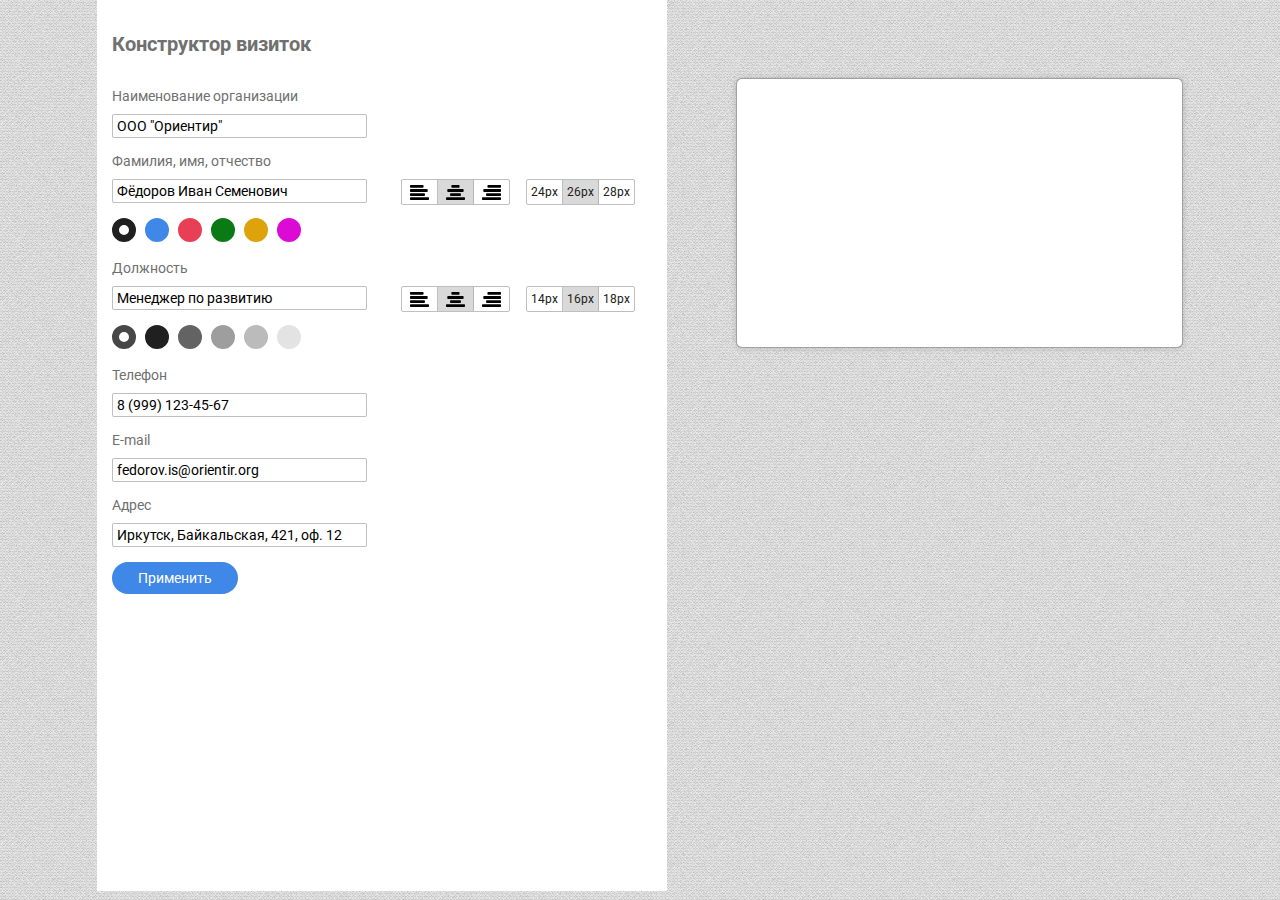
<file: index.html>
<!DOCTYPE html>
<html lang="ru">
<head>
    <meta charset="UTF-8">
    <link rel="stylesheet" href="app.css">
    <title>Конструктор визиток</title>
</head>
<body>
    <div class="wrapper">
        <div id="first-constructor">
            <div class="editor">
                <h1>Конструктор визиток</h1>
                <div class="field">
                    <p>Наименование организации</p>
                    <input type="text" name="company-name" value="ООО &quotОриентир&quot">
                </div>
                <div class="field">
                    <p>Фамилия, имя, отчество</p>
                    <div>
                        <input type="text" name="person-name" value="Фёдoров Иван Семенович">
                        <div class="align switch">
                            <div class="align-left option"></div>
                            <div class="align-center option selected"></div>
                            <div class="align-right option borderless"></div>
                        </div>
                        <div class="size switch">
                            <div class="option">24px</div>
                            <div class="option selected">26px</div>
                            <div class="option borderless">28px</div>
                        </div>
                        <div class="color-switch">
                            <div class="color-option black color-selected"></div>
                            <div class="color-option blue"></div>
                            <div class="color-option red"></div>
                            <div class="color-option green"></div>
                            <div class="color-option yellow"></div>
                            <div class="color-option purple"></div>
                        </div>
                    </div>
                </div>
                <div class="field">
                    <p>Должность</p>
                        <div>
                        <input type="text" name="position" value="Менеджер по развитию">
                        <div class="switch align">
                            <div class="align-left option"></div>
                            <div class="align-center option selected"></div>
                            <div class="align-right option borderless"></div>
                        </div>
                        <div class="switch size">
                            <div class="option">14px</div>
                            <div class="option selected">16px</div>
                            <div class="option borderless">18px</div>
                        </div>
                        <div class="color-switch">
                            <div class="color-option c1 color-selected"></div>
                            <div class="color-option c2"></div>
                            <div class="color-option c3"></div>
                            <div class="color-option c4"></div>
                            <div class="color-option c5"></div>
                            <div class="color-option c6"></div>
                        </div>
                    </div>
                </div>
                <div class="field">
                    <p>Телефон</p>
                    <input type="text" name="phone-number" value="8 (999) 123-45-67">
                </div>
                <div class="field">
                    <p>E-mail</p>
                    <input type="text" name="email" value="fedorov.is@orientir.org">
                </div>
                <div class="field">
                    <p>Адрес</p>
                    <input type="text" name="address" value="Иркутск, Байкальская, 421, оф. 12">
                </div>
                <div class="field">
                    <input type="button" value="Применить" onclick="apply('first-constructor')">
                </div>
            </div>
            <div class="display">
                <p class="company-name"></p>
                <p class="person-name"></p>
                <p class="position"></p>
                <div class="additional">
                    <p></p>
                </div>
                <p class="additional"></p>
                <p class="additional"></p>
            </div>
        </div>
    </div>
    <script src="app.js"></script>
</body>
</html>
</file>
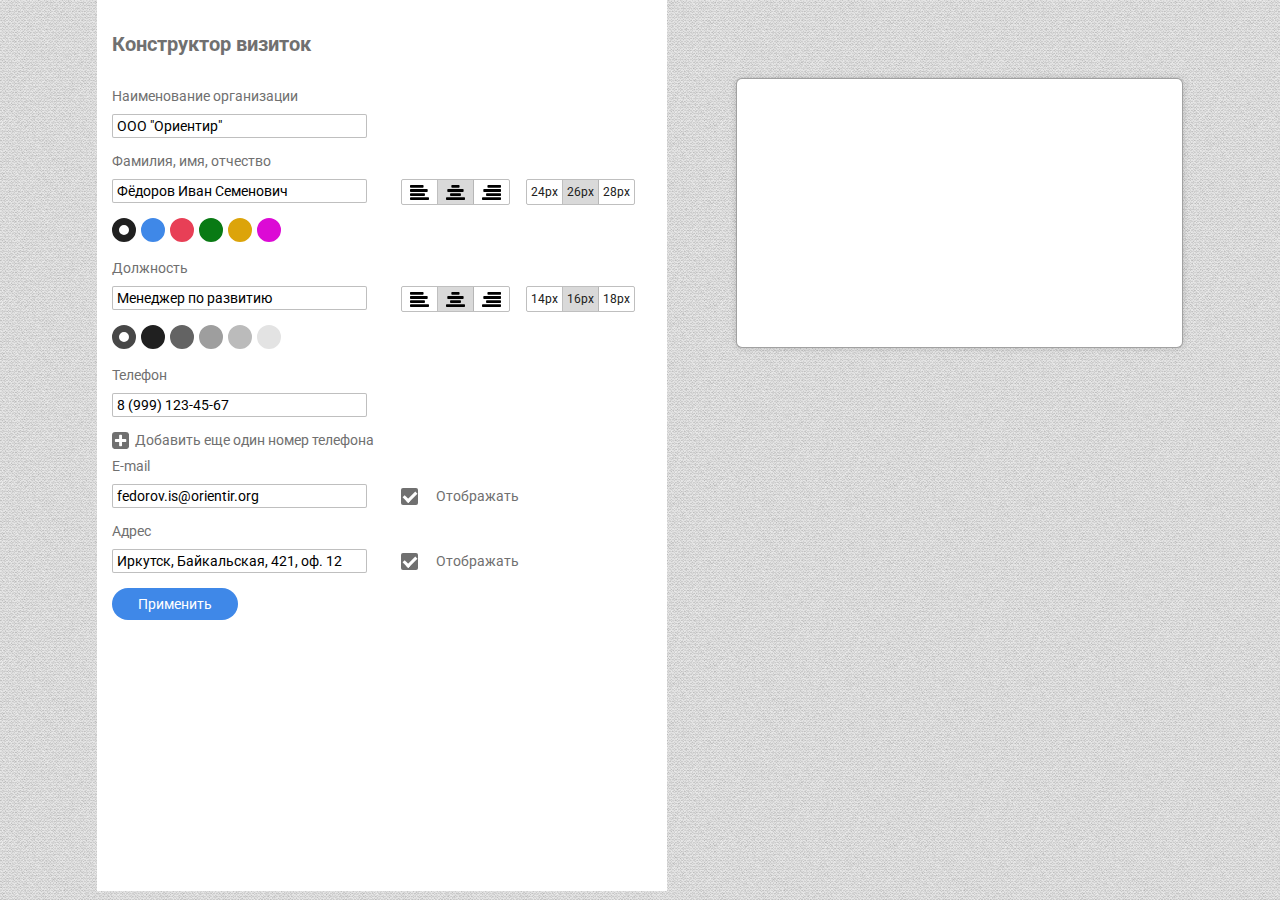
<file: Cards/index.html>
<!DOCTYPE html>
<html lang="ru">
<head>
    <meta charset="UTF-8">
    <link rel="stylesheet" href="app.css">
    <title>Конструктор визиток</title>
</head>
<body>
    <div class="wrapper">
        <div id="first-constructor">
            <div class="editor">
                <h1>Конструктор визиток</h1>
                <div class="field">
                    <p>Наименование организации</p>
                    <input type="text" name="company-name" value="ООО &quotОриентир&quot">
                </div>
                <div class="field">
                    <p>Фамилия, имя, отчество</p>
                    <div>
                        <input type="text" name="person-name" value="Фёдoров Иван Семенович">
                        <div class="align switch">
                            <div class="align-left option"></div>
                            <div class="align-center option selected"></div>
                            <div class="align-right option borderless"></div>
                        </div>
                        <div class="size switch">
                            <div class="option">24px</div>
                            <div class="option selected">26px</div>
                            <div class="option borderless">28px</div>
                        </div>
                        <div class="color-switch">
                            <div class="color-option black color-selected"></div>
                            <div class="color-option blue"></div>
                            <div class="color-option red"></div>
                            <div class="color-option green"></div>
                            <div class="color-option yellow"></div>
                            <div class="color-option purple"></div>
                        </div>
                    </div>
                </div>
                <div class="field">
                    <p>Должность</p>
                        <div>
                        <input type="text" name="position" value="Менеджер по развитию">
                        <div class="switch align">
                            <div class="align-left option"></div>
                            <div class="align-center option selected"></div>
                            <div class="align-right option borderless"></div>
                        </div>
                        <div class="switch size">
                            <div class="option">14px</div>
                            <div class="option selected">16px</div>
                            <div class="option borderless">18px</div>
                        </div>
                        <div class="color-switch">
                            <div class="color-option c1 color-selected"></div>
                            <div class="color-option c2"></div>
                            <div class="color-option c3"></div>
                            <div class="color-option c4"></div>
                            <div class="color-option c5"></div>
                            <div class="color-option c6"></div>
                        </div>
                    </div>
                </div>
                <div class="field">
                    <p>Телефон</p>
                    <input type="text" name="phone-number" value="8 (999) 123-45-67">
                    <div class="remove-button"></div>
                </div>
                <div class="add-button field">
                    <p></p>
                </div>
                <div class="field">
                    <p>E-mail</p>
                    <input type="text" name="email" value="fedorov.is@orientir.org">
                    <input type="checkbox" class="display_choice" checked>
                    <label class="container">Отображать
                        <input type="checkbox" class="display_choice" checked>
                        <span class="checkmark"></span>
                    </label>
                </div>
                <div class="field">
                    <p>Адрес</p>
                    <input type="text" name="address" value="Иркутск, Байкальская, 421, оф. 12">
                    <label class="container">Отображать
                        <input type="checkbox" class="display_choice" checked>
                        <span class="checkmark"></span>
                    </label>
                </div>
                <div class="field">
                    <input type="button" value="Применить" onclick="apply('first-constructor')">
                </div>
            </div>
            <div class="display">
                <p class="company-name"></p>
                <p class="person-name"></p>
                <p class="position"></p>
                <div class="additional">
                    <p></p>
                </div>
                <p class="additional"></p>
                <p class="additional"></p>
            </div>
        </div>
    </div>
    <script src="app.js"></script>
</body>
</html>
</file>
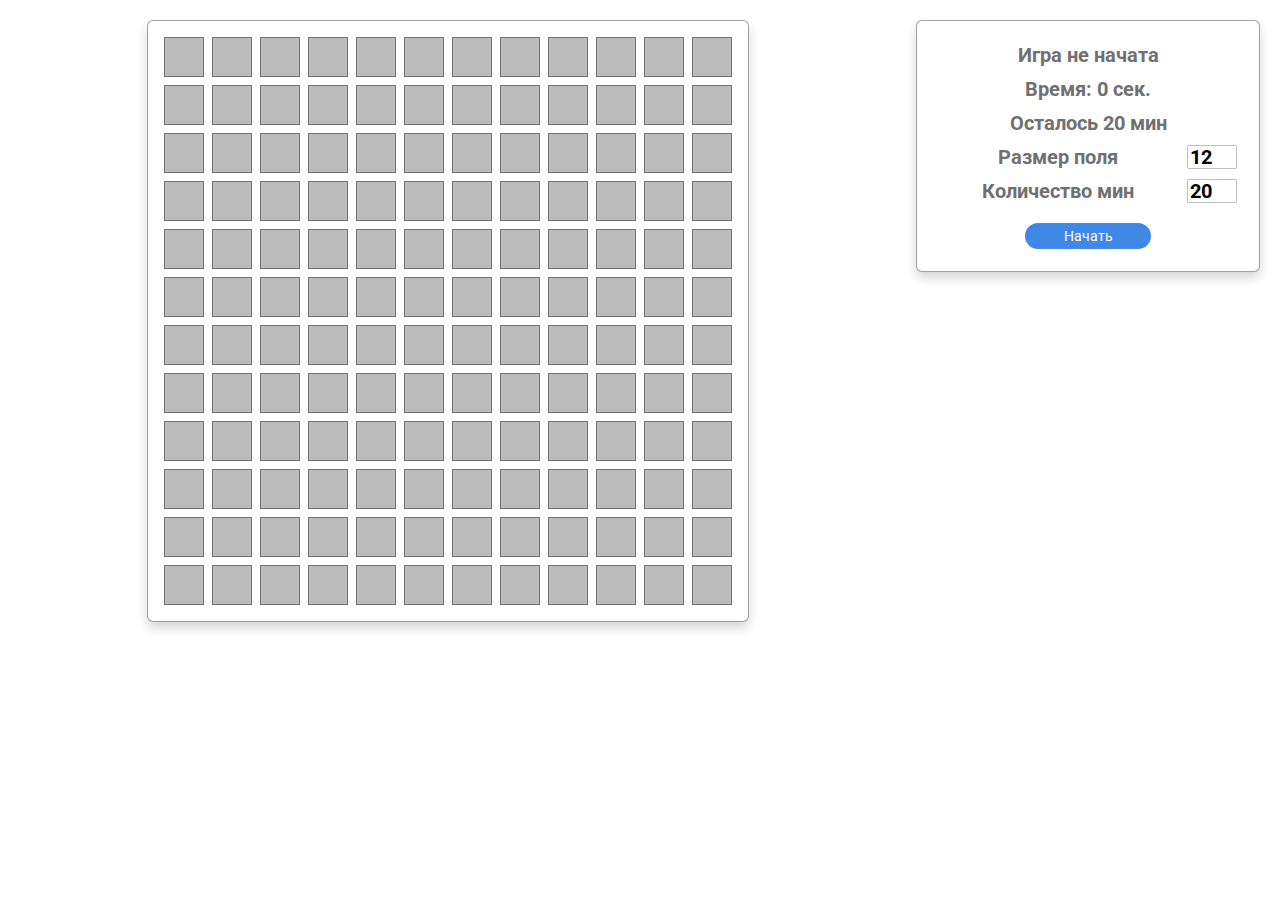
<file: MineSweeper/index.html>
<!DOCTYPE html>
<html lang="ru">
<head>
    <link rel="stylesheet" href="app.css">
    <meta charset="UTF-8">
    <title>Сапер</title>
</head>
<body>
    <div id="wrapper">
        <div class="field-wrapper">
            <div class="field window">
            </div>
        </div>
        <div class="interface">
            <div class="window">
                <p class="status">Игра не начата</p>
              <p class="timer">Время: <span>0</span> сек.</p>
                <p class="counter">Осталось <span></span> мин</p>
              <p>Размер поля<input type="number" min="1" name="field-size" value="12"></p>
               <p>Количество мин <input type="number" min="1" name="bombs-number" value="20"></p>
              <button>Начать</button>
            </div>
        </div>
    </div>

    <script src="app.js"></script>
</body>
</html>
</file>
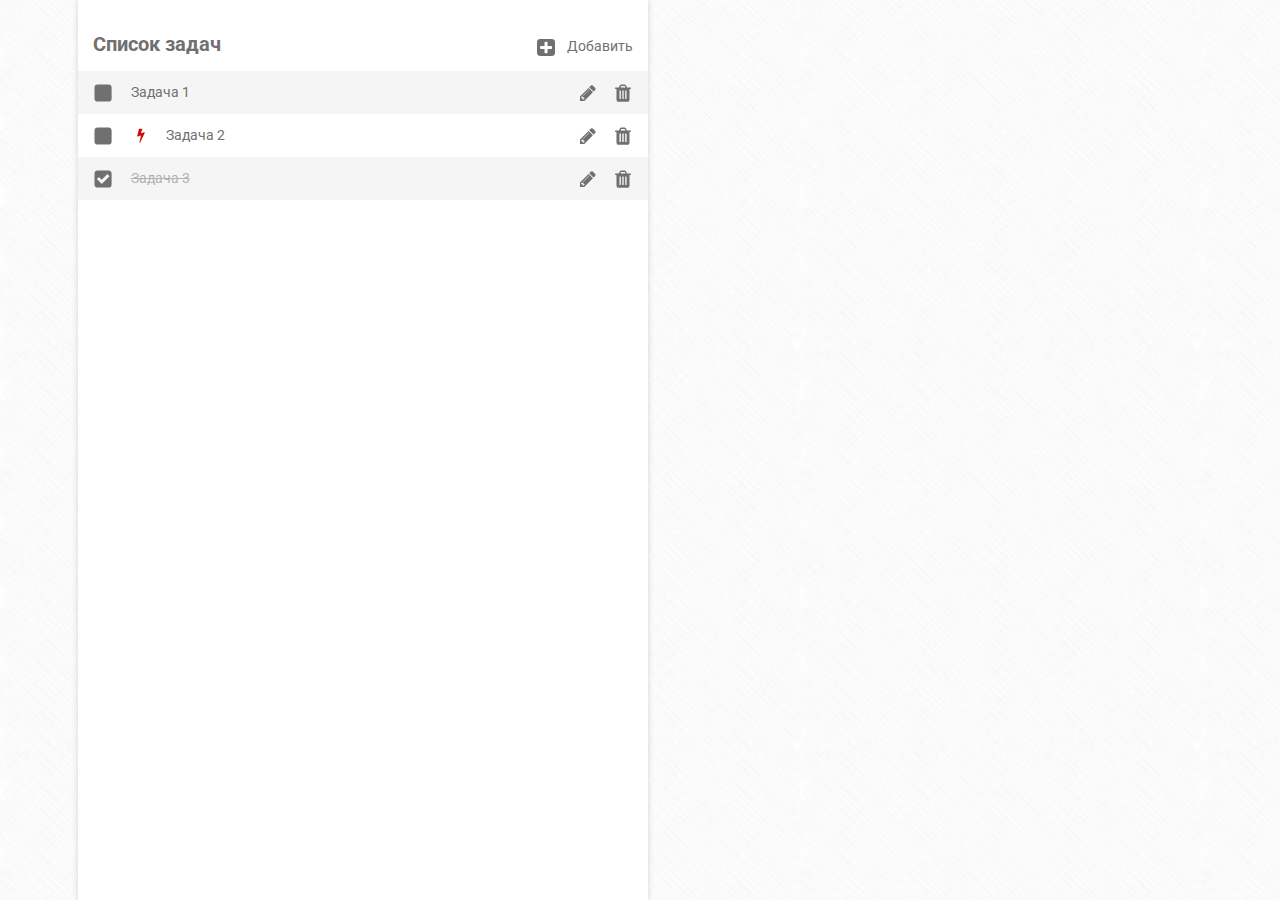
<file: TodoList/index.html>
<!DOCTYPE html>
<html>
<head>
    <title>Список задач</title>
    <meta charset="UTF-8">
    <link rel="stylesheet" href="app.css">
</head>
<body>
    <div id="wrapper">
        <div class="task-list">
            <h1 style="display: inline-block">Список задач</h1>
            <p class="add-button">Добавить</p>
            <div class="task-field">
                <span>Задача 1</span>
                <div class="remove-button"></div>
                <div class="edit-button"></div>
            </div>
            <div class="task-field hiprio-task">
                <span>Задача 2</span>
                <div class="remove-button"></div>
                <div class="edit-button"></div>
            </div>
            <div class="task-field task-completed">
                <span>Задача 3</span>
                <div class="remove-button"></div>
                <div class="edit-button"></div>
            </div>
        </div><!--
     --><div class="task-edit">
            <h1>Карточка задачи</h1>
            <p>Задача</p>
            <input type="text" placeholder="Описание задачи">
            <p class="custom-checkbox">
                Высокий приоритет
            </p>
            <button class="save-button">Сохранить</button>
            <button class="cancel-button">Отменить</button>
        </div>
    </div>
    <script src="app.js"></script>
</body>
</html>
</file>
<file: app.css>
@import url('https://fonts.googleapis.com/css?family=Roboto:400,700&display=swap');

body {
    margin: 0;
    background: url("imgs/Image 2.png");
}

* {
    padding: 0;
    margin: 0;
}

.wrapper {
    display: table;
    margin: auto;
}

.editor {
    width: 570px;
    height: 99vh;
    display: inline-block;

    margin-right: 65px;

    background: white;
}

.display {
    display: inline-block;

    width: 445px;
    height: 268px;
    margin-top: 78px;

    vertical-align: top;

    background: white;
    box-shadow: 0 0 6px #00000029;

    border: 1px solid #707070A8;
    border-radius: 6px;
}

.field {
    margin-left: 15px;
}

h1, p {
    color: #707070;
}

h1 {
    margin: 32px 15px;
    font: bold 20px/24px Roboto;
}

p {
    margin: 0 auto 9px 0;
    font: normal 14px/17px Roboto;
}

input[type="text"] {
    width: 245px;
    height: 14px;
    margin: 0 30px 15px 0;
    padding: 4px;

    background: #FFFFFF;
    border: 1px solid #AAAAAABF;
    border-radius: 2px;

    font: normal 14px/17px Roboto;
}

input[type="button"] {
    width: 126px;
    height: 32px;

    background: #3F88E8;
    border-radius: 32px;
    border-width: 0px;

    font: normal 14px/17px Roboto;
    letter-spacing: 0;
    color: white;
}

.field div {
    vertical-align: middle;
}

.switch {
    display: inline-block;

    margin-right: 12px;

    border: 1px solid #AAAAAABF;
    border-radius: 2px;
}

.option {
    display: table-cell;
    height: 24px;
    width: 31px;

    padding-left: 2px;
    padding-right: 2px;

    text-align: center;
    vertical-align: middle;

    font: normal 12px/14px Roboto;
    color: #202020;

    border-right: 1px solid #AAAAAABF;
}

.borderless {
    border-right: 0px;
}

.align-left {
    background: url("imgs/Group 645.svg") center no-repeat;
}

.align-center {
    background: url("imgs/Group 643.svg") center no-repeat;
}

.align-right {
    background: url("imgs/Group 649.svg") center no-repeat;
}

.selected {
    background-color: #D9D9D9;
}

.color-switch {
    margin-bottom: 18px;
}

.color-option {
    display: inline-block;
    width: 0;
    height: 0;

    margin-right: 5px;

    border: 12px solid;
    border-radius: 12px;
}

.black {
    border-color: #202020;
}

.blue {
    border-color: #3F88E8;
}

.red {
    border-color: #E83F56;
}

.green {
    border-color: #097A14;
}

.yellow {
    border-color: #DCA40A;
}

.purple {
    border-color: #DC0AD5;
}

.c1 {
    border-color: #474747;
}
.c2 {
    border-color: #202020;
}
.c3 {
    border-color: #636363;
}
.c4 {
    border-color: #9E9E9E;
}
.c5 {
    border-color: #BBBBBB;
}
.c6 {
    border-color: #E3E3E3;
}

.color-selected {
    width: 10px;
    height: 10px;
    border-width: 7px;
}


.company-name {
    margin-top: 22px;

    text-align: center;
    font: normal 10px/13px Roboto;
    letter-spacing: 0;
    color: #202020;
}

.person-name {
    margin-top: 32px;

    text-align: center;
    font: Bold 26px/32px Roboto;
    letter-spacing: 0;
    color: #202020;
}

.position {
    margin-top: 8px;
    margin-bottom: 20px;

    text-align: center;
    font: normal 14px/17px Roboto;
    letter-spacing: 0;
    color: #474747;
}

.additional {
    margin-left: 222px;
    margin-bottom: 10px;

    text-align: left;
    font: normal 12px/14px Roboto;
    letter-spacing: 0;
    color: #202020;
}

.additional p {
    margin-bottom: 10px;

    font: inherit;
    color: inherit;
}
</file>
<file: Cards/app.css>
@import url('https://fonts.googleapis.com/css?family=Roboto:400,700&display=swap');

body {
    margin: 0;
    background: url("imgs/Image 2.png");
}

* {
    padding: 0;
    margin: 0;
}

.wrapper {
    display: table;
    margin: auto;
}

.editor {
    width: 570px;
    min-height: 99vh;
    display: inline-block;

    margin-right: 65px;

    background: white;
}

.display {
    display: inline-block;

    width: 425px;
    height: 248px;
    margin-top: 78px;

    padding: 10px;

    vertical-align: top;

    background: white;
    box-shadow: 0 0 6px #00000029;

    border: 1px solid #707070A8;
    border-radius: 6px;
}

.field {
    margin-left: 15px;
}

h1, p, span {
    color: #707070;
}

h1 {
    margin: 32px 15px;
    font: bold 20px/24px Roboto;
}

p, span {
    margin: 0 auto 9px 0;
    font: normal 14px/17px Roboto;
}

label {
    font: normal 14px/17px Roboto;
    color: #707070;
}

input[type="text"] {
    width: 245px;
    height: 14px;
    margin: 0 30px 15px 0;
    padding: 4px;

    background: #FFFFFF;
    border: 1px solid #AAAAAABF;
    border-radius: 2px;

    font: normal 14px/17px Roboto;
}

input[type="button"] {
    width: 126px;
    height: 32px;

    background: #3F88E8;
    border-radius: 32px;
    border-width: 0;

    font: normal 14px/17px Roboto;
    letter-spacing: 0;
    color: white;
}

.container {
    display: inline-block;
    position: relative;

    padding-left: 35px;

    cursor: pointer;
    user-select: none;
}

input[type=checkbox] {
    display: inline;
    vertical-align: middle;

    margin-left: 30px;

    position: absolute;
    opacity: 0;
    cursor: pointer;
    height: 0;
    width: 0;
}

input:focus {
    outline: none;
}

.container input {
    position: absolute;
    opacity: 0;
    cursor: pointer;
    height: 0;
    width: 0;
}

.checkmark {
    position: absolute;
    top: 0;
    left: 0;
    height: 17px;
    width: 17px;

    border-radius: 2px;
    background-color: #eee
}

.container:hover input ~ .checkmark {
    background-color: #ccc;
}

.container input:checked ~ .checkmark {
    background-color: #707070;
}

.checkmark:after {
    content: none;
    position: absolute;
    display: none;
}

.container input:checked ~ .checkmark:after {
    display: block;
    content: "m";
    font-size: 0;
}

.container .checkmark:after {
    left: 5px;
    top: 1px;
    width: 5px;
    height: 10px;
    border: solid white;
    border-width: 0 3px 3px 0;
    transform: rotate(45deg);
}

.field div {
    vertical-align: middle;
}

.switch {
    display: inline-block;

    margin-right: 12px;

    border: 1px solid #AAAAAABF;
    border-radius: 2px;
}

.option {
    display: table-cell;
    height: 24px;
    width: 31px;

    padding-left: 2px;
    padding-right: 2px;

    text-align: center;
    vertical-align: middle;

    font: normal 12px/14px Roboto;
    color: #202020;

    border-right: 1px solid #AAAAAABF;
}

.borderless {
    border-right: 0;
}

.align-left {
    background: url("imgs/Group 645.svg") center no-repeat;
}

.align-center {
    background: url("imgs/Group 643.svg") center no-repeat;
}

.align-right {
    background: url("imgs/Group 649.svg") center no-repeat;
}

.selected {
    background-color: #D9D9D9;
}

.color-switch {
    margin-bottom: 18px;
    font-size: 0;
}

.color-option {
    display: inline-block;
    width: 0;
    height: 0;

    margin-right: 5px;

    border: 12px solid;
    border-radius: 12px;
}

.black {
    border-color: #202020;
}

.blue {
    border-color: #3F88E8;
}

.red {
    border-color: #E83F56;
}

.green {
    border-color: #097A14;
}

.yellow {
    border-color: #DCA40A;
}

.purple {
    border-color: #DC0AD5;
}

.c1 {
    border-color: #474747;
}
.c2 {
    border-color: #202020;
}
.c3 {
    border-color: #636363;
}
.c4 {
    border-color: #9E9E9E;
}
.c5 {
    border-color: #BBBBBB;
}
.c6 {
    border-color: #E3E3E3;
}

.color-selected {
    width: 10px;
    height: 10px;
    border-width: 7px;
}


.company-name {
    margin-top: 22px;

    text-align: center;
    font: normal 10px/13px Roboto;
    letter-spacing: 0;
    color: #202020;
}

.person-name {
    margin-top: 32px;

    text-align: center;
    font: Bold 26px/32px Roboto;
    letter-spacing: 0;
    color: #202020;
}

.position {
    margin-top: 8px;
    margin-bottom: 20px;

    text-align: center;
    font: normal 14px/17px Roboto;
    letter-spacing: 0;
    color: #474747;
}

.additional {
    margin-left: 222px;
    margin-bottom: 10px;

    text-align: left;
    font: normal 12px/14px Roboto;
    letter-spacing: 0;
    color: #202020;
}

.additional p {
    margin-bottom: 10px;

    font: inherit;
    color: inherit;
}

.add-button>p {

    height: 17px;
    width: 17px;
    background: url("imgs/Group 416.svg");
}

.add-button>p:after {
    content: "Добавить еще один номер телефона";
    display: inline-block;
    margin-left: 23px;
    width: 300px;
}

.remove-button {
    display: none;
    margin-left: -20px;

    width: 17px;
    height: 17px;

    background: transparent url('imgs/Group 384.svg') 0% 0% no-repeat padding-box;
    opacity: 1;
}
</file>
<file: MineSweeper/app.css>
@import url('https://fonts.googleapis.com/css?family=Roboto:400,700&display=swap');

* {
    padding: 0;
    margin: 0;
    box-sizing: border-box;
}

#wrapper {
    display: table;

    width: 100%;
    min-height: 100vh;
}

.field-wrapper {
    display: inline-block;
    width: 70%;
    min-height: 100vh;

    text-align: center;
}

.field, .interface {
    display: inline-block;
    text-align: center;
}

.field {
    min-width: 200px;
    min-height: 200px;
}

.interface {
    width: 30%;
    min-height: 100vh;

    float: right;
}

.window  {
    padding: 12px;
    margin: 20px;

    box-shadow: 0 6px 12px #00000029;
    border: 1px solid #707070A8;
    border-radius: 6px;
    text-align: center;

    background: white;

}

.window>* {
    margin: 10px;
}

.cell {
    display: inline-block;
    vertical-align: middle;

    width: 40px;
    height: 40px;

    margin: 4px;
    padding: 8px;

    background: #BBBBBB;
    border: 1px solid #707070;

    font: inherit;
    color: inherit;
    text-align: center;
}

.row {
    margin: 0;
}

.cell.focused {
    outline: #04BEEE80 solid 2px;
}

.cell.opened {
    background: white;
}

.cell.bombed {
    background: #C42828 url("imgs/bomb.svg") center no-repeat;
}

.cell:not(.opened) {
    font-size: 0;
    background: #BBBBBB;
}

.cell.flagged {
    background: url("imgs/flag.svg") center no-repeat;
}

.cell.c1 {
    color: blue;
}

.cell.c2 {
    color: green;
}

.cell.c3 {
    color: red;
}

.cell.c4 {
    color: darkblue;
}

.cell.c5 {
    color: darkred;
}

.cell.c6 {
    color: darkgreen;
}

.cell.c7 {
    color: mediumaquamarine;
}

.cell.c8 {
    color: darkmagenta;
}

html {
    background: #FFFFFF;
    font: bold 20px/24px Roboto;
    color: #707070;
}

input {
    height: 24px;
    width: 50px;

    padding: 2px;

    border: 1px solid #AAAAAABF;
    border-radius: 2px;

    float: right;
    margin-left: 10px;

    font: inherit;
}

button {
    width: 126px;
    height: 26px;

    border: none;
    border-radius: 32px;

    background: #3F88E8;

    font: normal 14px/17px Roboto;
    color: #FFF;
}
</file>
<file: TodoList/app.css>
@import url('https://fonts.googleapis.com/css?family=Roboto:400,700&display=swap');

* {
    box-sizing: border-box;
    margin: 0;
    padding: 0;
    font: normal 14px/17px Roboto;
}

body {
    background: url("imgs/Image 3.png");
}

#wrapper {
    display: table;
    margin: auto;
}

.task-list {
    display: inline-block;

    width: 570px;
    min-height: 100vh;

    background: #FFFFFF;
    box-shadow: 0 0 6px #00000029;
}

.task-edit {
    display: inline-block;
    top: 71px;
    position: sticky;

    vertical-align: top;
    padding: 0 30px;

    width: 555px;
    height: 212px;

    background: #FFFFFF;
    box-shadow: 0 0 6px #00000029;
    border-radius: 0 14px 14px 0;

    visibility: hidden;
}

.task-edit>h1 {
    margin: 30px 0 7px 0;

    text-align: left;
    font: normal 18px/22px Roboto;
    letter-spacing: 0;
    color: #000000;
}

.task-edit>p {
    margin-top: 7px;
    margin-bottom: 5px;

    text-align: left;
    font: normal 14px/17px Roboto;
    letter-spacing: 0;
    color: #707070;
}

.task-edit>input {
    width: 510px;
    height: 24px;

    padding: 4px 5px 3px 5px;

    background: #FFFFFF 0% 0% no-repeat padding-box;
    border: 1px solid #AAAAAABF;
    border-radius: 2px;
}

.task-edit>input::placeholder {
    font: normal 14px/17px Roboto;
    color: #202020;
}

.task-edit>.custom-checkbox {
    margin-top: 15px;
    margin-bottom: 17px;

    cursor: pointer;
}

.task-edit>.custom-checkbox:before {
    content: url("imgs/checkbox-empty.svg");
    vertical-align: middle;
    font-size: 25px;
    width: 17px;
    height: 17px;
    cursor: pointer;
}

.task-edit>.custom-checkbox.checkbox-checked:before {
    content: url("imgs/checkbox.svg");
}

.task-edit>.custom-checkbox:after {
    content: url("imgs/hiprio.svg");
    vertical-align: middle;
    font-size: 25px;
    width: 17px;
    height: 17px;
}

.task-edit>button {
    height: 32px;

    margin-right: 15px;

    padding: 0 28px 0 28px;

    background: #3F88E8 0% 0% no-repeat padding-box;
    border: none;
    border-radius: 32px;

    text-align: center;
    font: normal 14px/17px Roboto;
    letter-spacing: 0;
    color: #FFFFFF;

    cursor: pointer;
}

.task-edit>.cancel-button {
    background: white;
    border: 1px solid #707070;
    color: #707070;
}

.task-list>h1 {
    margin-left: 15px;
    margin-top: 32px;
    margin-bottom: 15px;

    font: Bold 20px/24px Roboto;
    color: #707070;
}

.task-list>.add-button {
    float: right;
    margin-top: 38px;
    margin-right: 15px;

    cursor: pointer;
}

.task-list>.add-button:before {
    content: url("imgs/Group 416.svg");

    vertical-align: middle;
    font-size: 25px;

    margin-right: 12px;
    cursor: pointer;
}

.task-list>p {
    text-align: left;
    font: normal 14px/17px Roboto;
    letter-spacing: 0;
    color: #707070;
}

.task-list>.task-field {
    padding: 12px 0 11px 15px;

    font: normal 14px/17px Roboto;
    letter-spacing: 0;
    color: #707070;
}

.edit-button, .remove-button {
    display: inline-block;

    float: right;
    width: 20px;
    height: 20px;

    margin-right: 15px;

    cursor: pointer;
}

.edit-button {
    background: url("imgs/pencil.svg");
}

.remove-button {
    background: url("imgs/trashbin.svg");
}

.task-list>.task-field:nth-child(2n-1) {
    background: #0606060A;
}

.task-list>.task-field {
    cursor: pointer;
}

.task-list>.task-field.hiprio-task>span:before {
    content: url("imgs/hiprio.svg");

    margin-right: 15px;

    font-size: 25px;
    vertical-align: middle;
}

.task-field>span {
    user-select: none;
}

.task-list>.task-field:before {
    content: url("imgs/checkbox-empty.svg");

    margin-right: 15px;

    font-size: 25px;
    vertical-align: middle;
}

.task-list>.task-field.task-completed:before {
    content: url("imgs/checkbox.svg");
}

.task-list>.task-field.task-completed>span{
    text-decoration: line-through;
    opacity: 0.5;
}
</file>
